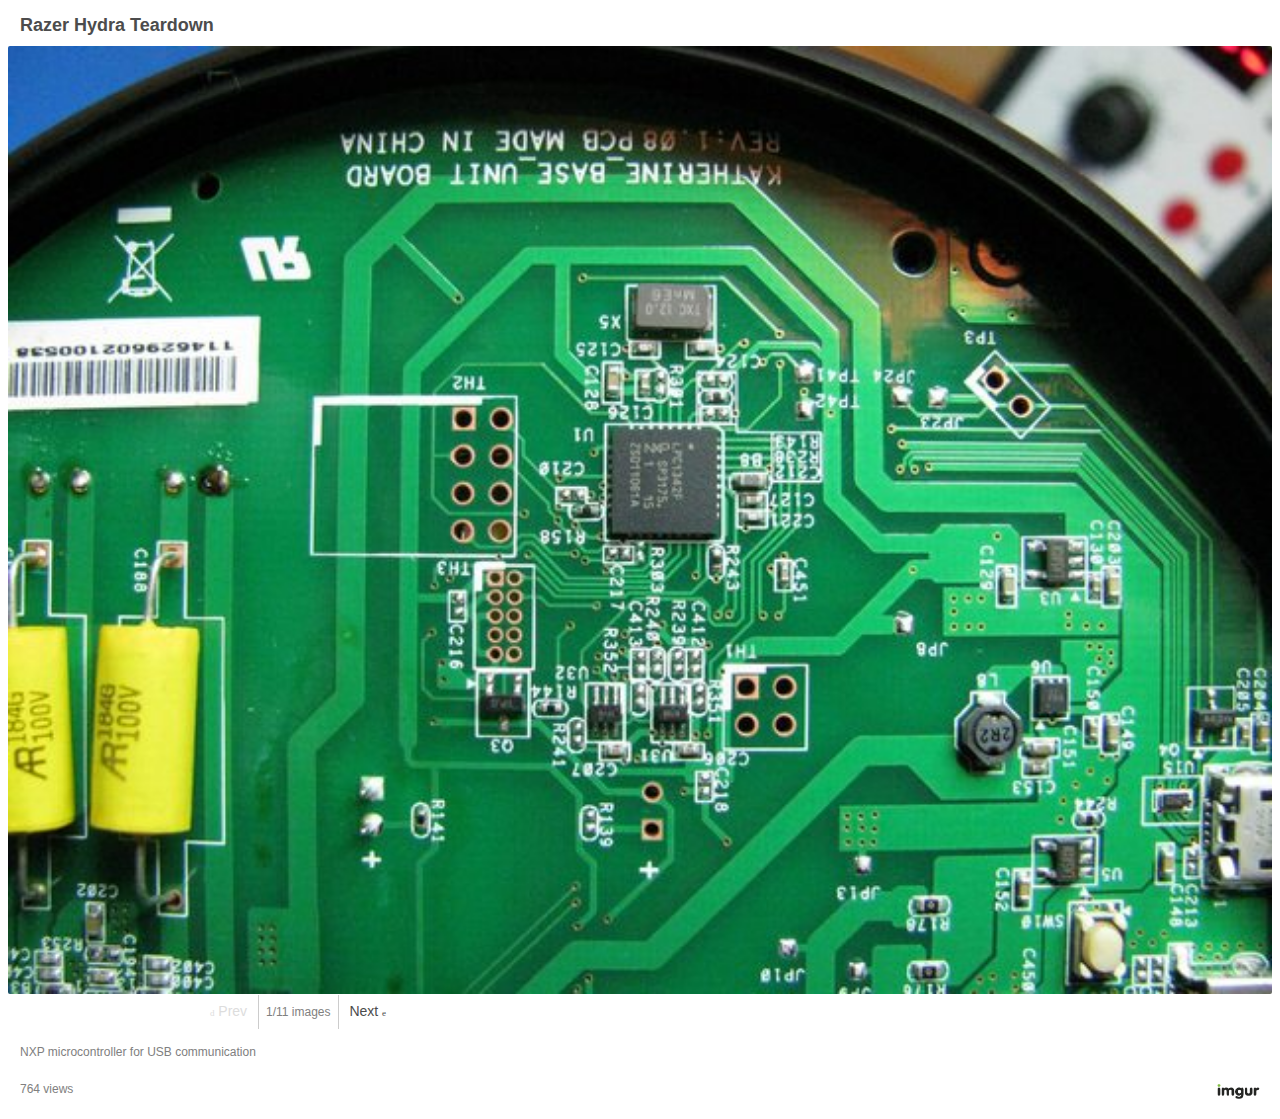
<file: test_files/embed_002.html>
<!DOCTYPE html>
<html><head>
<meta http-equiv="content-type" content="text/html; charset=UTF-8">
        <!--[if IE 8 ]>
        <script>window.is_ie_8 = true;</script>
        <![endif]-->
        <!--[if IE 9 ]>
        <script>window.is_ie_9 = true;</script>
        <![endif]-->
        <style type="text/css">
            html, body {
                height: 100%;
            }
            body {
                background: white;
                border: 1px #cccccc;
                border-radius: 2px;
                font-family: 'Open Sans', Arial, sans-serif;
                color: #808080;
                margin: 8px;
                max-width: 580px;
                -webkit-text-size-adjust: none;
            }
            a {
                font-size: 12px;
                text-decoration: none;
                color: #4E76C9;
            }
            .bold {
                font-weight: bold;
            }
            .image-link {
                color: white;
            }
            .counter {
                list-style-position: inside;
                border-left: 1px solid #cccccc;
                border-right: 1px solid #cccccc;
                font-size: 12px;
            }
            .description {
                font-size: 12px;
                margin: 0;
                line-height: 15px;
                white-space: nowrap;
                width: 74%;
                text-overflow: ellipsis;
                vertical-align: top;
                overflow: hidden;
                display: inline-block;
            }
            .description a:hover, .account:hover {
                text-decoration: underline;
            }
            .account {
                display: inline-block;
                max-width: 90px;
                text-overflow: ellipsis;
                overflow: hidden;
                vertical-align: bottom;
            }
            .read-more-wrapper {
                display: inline-block;
                vertical-align: top;
                line-height: 15px;
            }
            .logo {
                height: 15px;
                display: inline-block;
                float: right;
                position: relative;
                top: 6px;
            }
            .disabled {
                color: #ddd;
            }
            a.logo-container {
                color: #ffffff;
            }
            .meta-attr {
                font-size: 12px;
                vertical-align: bottom;
            }
            .image {
                position: relative;
                text-align: center;
                background-color: #f2f2f2;
                height: auto;
                border-radius: 2px;
                width: 100%;
                min-height: 200px;
                overflow: hidden;
            }
            .image:hover .hover {
                opacity: 0.8;
            }
            .panel {
                height: 100%;
                width: 100%;
            }
            .hide {
                display: none !important;
            }

            .hover {
                display: table;
                opacity: 0;
                position: absolute;
                height: inherit;
                top: 8px;
                width: 35px;
                background: rgba(0,0,0,0.8);
                z-index: 101;
                top: 0;
                -webkit-transition: opacity 0.2s ease-in-out; /* Safari */
                transition: opacity 0.2s ease-in-out;
                -moz-transition: opacity 0.2s ease-in-out;
            }
            .hover .icon {
                display: table-cell;
                vertical-align: middle;
            }
            .hover .icon:before {
                color: #ffffff;
                font-size: 18px;
            }
            .prev-hover {
                left: 0;
                border-radius: 2px 0 0 2px;
            }
            .next-hover {
                right: 0;
                border-radius: 0 2px 2px 0;
            }
            .image .prev-hover:hover, .image .next-hover:hover {
                opacity: 1;
            }
            .nav {
                display: block;
                list-style: none;
                text-align: center;
                padding-left: 0;
                margin: 0;
                line-height: 20px;
                font-size: 14px;
            }
            li {
                display: inline-block;
                padding: 7px;
                font-size: 14px;
            }
            li a {
                color: #4c4c4c;
                font-size: 14px;
            }
            li a span.icon {
                font-size: 9px;
            }
            .post {
                display: inline-block;
                vertical-align: middle;
                max-width: 100%;
                max-height: 100%;
                position: absolute;
                top: 0;
                right: 0;
                left: 0;
                bottom: 0;
                margin: auto;
            }
            .base-nav {
                display: inline-block;
                padding-bottom: 8px;
                width: inherit;
            }
            #title-container {
                overflow: hidden;
            }
            #app-get {
                color: #3bd142;
                width: 85px;
                float: right;
                font-size: 13px;
                                    padding: 10px 0 10px 12px;
                
            }
            #app-android, #app-apple {
                width: 12px;
                height: 14px;
                float: right;
                display: inline-block;
                padding-bottom: 10px;
                                    margin-top: 10px;
                
            }
            #app-android {
                background: url("//s.imgur.com/images/embed/android.png") no-repeat;
                margin-right: 10px;
            }
            #app-apple {
                background: url("//s.imgur.com/images/embed/apple.png") no-repeat;
            }
            @media only screen and (-webkit-min-device-pixel-ratio: 2), (min-resolution: 192dpi) {
                #app-android {
                    background: url("//s.imgur.com/images/embed/android@2x.png") no-repeat;
                    background-size: 12px 14px;
                }
                 #app-apple {
                    background: url("//s.imgur.com/images/embed/apple@2x.png") no-repeat;
                    background-size: 12px 14px;
                }
            }
            .title {
                font-size: 18px;
                font-weight: bold;
                color: #4c4c4c;
                overflow: hidden;
                padding: 7px 12px 10px 12px;
                margin: 0;
            }
            .image-title {
                padding: 0 0 10px 0;
                font-size: 14px;
                width: 100%;
                white-space: nowrap;
                overflow: hidden;
                text-overflow: ellipsis;
            }
            .title-description {
                padding-bottom: 15px;
            }
            .under-image {
                padding: 5px 12px 15px 12px;
            }
            .under-image.no-context {
                position: relative;
                display: block;
            }
            .clear-padding-bottom {
                padding-bottom: 0 !important;
            }
            .ptop-10 {
                padding-top: 10px;
            }
            .under-image.no-context .base-nav {
                position: relative;
            }
            .grey-text {
                color: #808080;
                vertical-align: bottom;
            }
            .dark-grey-text {
                color: #4c4c4c;
                margin-left: -6px;
                vertical-align: top;
            }
            .grey-text:hover, .dark-grey-text:hover {
                text-decoration: underline;
            }
            .video-container {
                display: inline;
            }
            .video-elements {
                display: none;
            }
            .scale-video-element {
                width: 100% !important;
                height: 100% !important;
            }
            .arrow a:hover {
                color: #000;
            }

            @font-face {
                font-family: "imgur";
                src:url("//s.imgur.com/include/fonts/imgur.eot?1469724469");
                src:url("//s.imgur.com/include/fonts/imgur.eot?1469724469#iefix") format("embedded-opentype"),
                url("//s.imgur.com/include/fonts/imgur.woff?1469724469") format("woff"),
                url("//s.imgur.com/include/fonts/imgur.ttf?1469724469") format("truetype"),
                url("//s.imgur.com/include/fonts/imgur.svg?1469724469#imgur") format("svg");
                font-weight: normal;
                font-style: normal;
            }

            [data-icon]:before {
                font-family: "imgur" !important;
                content: attr(data-icon);
                font-style: normal !important;
                font-weight: normal !important;
                font-variant: normal !important;
                text-transform: none !important;
                speak: none;
                line-height: 1;
                -webkit-font-smoothing: antialiased;
                -moz-osx-font-smoothing: grayscale;
            }

            [class^="icon-"]:before,
            [class*=" icon-"]:before {
                font-family: "imgur" !important;
                font-style: normal !important;
                font-weight: normal !important;
                font-variant: normal !important;
                text-transform: none !important;
                speak: none;
                line-height: 1;
                -webkit-font-smoothing: antialiased;
                -moz-osx-font-smoothing: grayscale;
            }
            .icon-arrow-left:before {
                content: "\64";
            }
            .icon-arrow-right:before {
                content: "\65";
            }
            .icon-retry:before {
              content: "\30";
            }
            .icon-arrow-left, .icon-arrow-right {
                font-size: 9px;
            }

            @media screen and (min-width: 300px) and (max-width: 350px) {
                .title {
                    font-size: 16px;
                }
            }
            @media screen and (max-width: 300px){
                .image-title {
                    padding-top: 5px;
                }
                .base-nav {
                    padding-bottom: 15px;
                }
                .title-description {
                    padding-bottom: 10px;
                }
                .description-wrapper {
                    padding-bottom: 0;
                }
                .logo-container {
                    display: block;
                    width: 100%;
                    text-align: center;
                }
                .logo {
                    float: none;
                    margin-top: 10px;
                    margin-bottom: 8px;
                }
                .arrow {
                    width: 60px;
                }
                li {
                    padding: 8px;
                }
            }
        </style>
        <script src="embed_data_002/beacon.js" async=""></script><script type="text/javascript">
            if (!String.prototype.trim) {
                (function() {
                    var rtrim = /^[\s\uFEFF\xA0]+|[\s\uFEFF\xA0]+$/g;
                    String.prototype.trim = function() {
                        return this.replace(rtrim, '');
                    };
                })();
            }

            var platform = 'web';

            if (navigator.userAgent.match(/Android/)) {
                platform = 'android';
            } else if (navigator.userAgent.match(/\biPhone\b|\biPod\b/)) {
                platform = 'apple';
            } else if (navigator.userAgent.match(/Windows Phone 10.0|Windows Phone 8.1|Windows Phone 8.0|Windows Phone OS|XBLWP7|ZuneWP7|Windows NT 6.[23]; ARM;/)) {
                platform = 'windowsphone';
            }

            window.ImgurJafo = (function() {
                var jafo    = new Object(),
                    verDate = new Date();

                window.clone = function(obj) {
                    if(obj == null || typeof(obj) != 'object') {
                        return obj;
                    }

                    var temp = new Object();

                    for(var key in obj) {
                        if(obj.hasOwnProperty(key)) {
                            temp[key] = clone(obj[key]);
                        }
                    }
                    return temp;
                };

                jafo.isObject = function(obj) {
                    return (obj !== null && typeof obj === 'object');
                };

                jafo.isString = function(str) {
                    return (typeof str == 'string' || str instanceof String);
                }

                jafo._ = {
                    attrBound: false,
                    attrRegex: /^\s*({.+\})\s*?/,
                    chrRegex: /\@\@/g,
                    cookieOpts: {
                        expires: 180
                    },
                    dataAttr: 'data-jafo',
                    imgLoc: '//i.imgur.com/lumbar.gif',
                    legacyQueue: [],
                    lsArrayName: 'jafoData',
                    lsAvail: false,
                    lsKeyName: 'jafo-data',
                    maxBatch: 2,
                    pollDelay: 800,
                    scheduled: null,
                    selfRefRgx: /^([^:]+:)\/\/([^.]+\.)*imgur(-dev)?\.com(\/.*)?$/,
                    sessionFired: false,
                    uidCookie: 'IMGURUIDJAFO',
                    userDetails: {
                        UID: null,
                        accountId: null,
                        sessionId: null,
                        platform: 'embed',
                        source: 'frontend',
                        referrer: 'http://chris.gunawardena.id.au/software-development/absolute-position-tracking-using-iphone-magnetometer/',
                        userAgent: navigator.userAgent,
                        version: verDate.getFullYear() + '.' + Math.ceil(verDate.getMonth()/3),
                        host: window.location.host
                    },
                    el: {
                        $body: document.body
                    }
                };

                jafo.batch = function() {
                    var aParm,
                        iter,
                        len = arguments.length,
                        parms = [],
                        sify;

                    for(iter = 0; iter < len; iter++) {

                        if(typeof arguments[iter] === 'object') {
                            aParm = arguments[iter];

                            if(jafo._isArr(aParm)) {
                                aParm = aParm.pop();
                            }
                            sify = JSON.stringify(aParm);
                            parms.push(jafo._parmLabel(iter)+'='+encodeURIComponent(sify));

                        } else if(typeof arguments[iter] === 'string') {
                            parms.push(jafo._parmLabel(iter)+'='+encodeURIComponent(arguments[iter]));
                        }

                    }

                    return parms.join('&');
                };

                jafo._canUseLs = function() {
                    try {
                        localStorage.setItem('testitem', 0);
                        localStorage.removeItem('testitem');
                        return true;
                    } catch(e) {
                    }
                    return false;
                };

                jafo._fire = function(url) {
                    // no pixel setup? Forget it.
                    if(!jafo._.imgLoc) {
                        return;
                    }
                    var img = document.createElement('img');
                    img.src = url;
                };

                jafo._fp = function() {
                    var pFp = jafo.cookie(''),
                        nav = navigator,
                        srn = window.screen,
                        np,
                        ret = '';

                    for(var i in nav) {
                        if (typeof nav[i] === 'string' || !isNaN(nav[i])) {
                            // we only care about the strings and numbers
                            ret += ''+nav[i];
                        }
                    }

                    np = nav.plugins;

                    for(var iter = 0; iter < np.length; iter++) {
                        ret += jafo._nav2str(np[i]);
                    }

                    if (typeof srn === 'object') {
                        ret += jafo._nav2str(srn);
                    }

                    if (!Date.prototype.toISOString) {
                        (function() {
                            var pad = function (number) {
                                var r = String(number);
                                if ( r.length === 1 ) {
                                    r = '0' + r;
                                }
                                return r;
                            };
                            Date.prototype.toISOString = function() {
                                return this.getUTCFullYear()
                                    + '-' + pad( this.getUTCMonth() + 1 )
                                    + '-' + pad( this.getUTCDate() )
                                    + 'T' + pad( this.getUTCHours() )
                                    + ':' + pad( this.getUTCMinutes() )
                                    + ':' + pad( this.getUTCSeconds() )
                                    + '.' + String( (this.getUTCMilliseconds()/1000).toFixed(3) ).slice( 2, 5 )
                                    + 'Z';
                            };
                        }() );
                    }

                    return jafo._sha256(ret + (new Date().toISOString()));
                };

                jafo._fromLegacy = function() {
                    return jafo._.legacyQueue;
                };

                jafo._fromLs = function(kill) {
                    var localString,
                        tempData,
                        localData = [];

                    try{
                        localString = localStorage.getItem(jafo._.lsKeyName);

                        if(localString) {
                            tempData = JSON.parse(localString);

                            if(typeof tempData === 'object' && tempData[jafo._.lsArrayName]) {
                                localData = tempData[jafo._.lsArrayName];
                            }

                            if(kill) {
                                localStorage.removeItem(jafo._.lsKeyName);
                            }
                        }

                    } catch(e) {
                    }

                    return jafo._isArr(localData)? localData: [];
                };

                jafo._getQueue = function() {
                    if(jafo._.lsAvail) {
                        return jafo._fromLs();
                    }

                    return jafo._fromLegacy();
                };

                jafo._handleAttrClick = function(ev) {
                    var attrData,
                        strJson,
                        strValue,
                        $targ = $(ev.currentTarget);

                    if(ev.type === 'click' || (ev.type === 'mouseup' && ev.which === 2)) {

                        if($targ.length) {
                            strValue = ($targ.attr(jafo._.dataAttr)+'').match(jafo._.attrRegex);

                            if(strValue && strValue.length > 1) {
                                try {
                                    strJson = (''+strValue[1]).replace(jafo._.chrRegex, '"');
                                    attrData = JSON.parse(strJson);
                                } catch(err) {
                                    return false;
                                }
                            }

                            if(attrData) {
                                jafo.logAction(attrData);
                            }
                        }

                    }
                };

                jafo._isArr = function(arr) {
                    return Object.prototype.toString.call(arr) === '[object Array]';
                };

                jafo._mergeData = function(action) {
                    var preJson, tD;

                    if(typeof action === 'object' && typeof action.action === 'undefined' && typeof action.event === 'string') {
                        tD = new Date();

                        preJson = jafo._.userDetails;

                        preJson.action    = clone(action);
                        preJson.timestamp = tD.getTime();
                        preJson.location  = document.location.toString();

                        return preJson;
                    }

                    return;
                };

                jafo._nav2str = function(obj) {
                    var out = [];

                    if (typeof obj !== 'object') {
                        return ''+obj;
                    }

                    for (var memb in obj) {

                        if (obj.hasOwnProperty(memb)) {
                            if (jafo._isArr(obj[memb])) {

                                out.push.apply(out, obj[memb].map(function(part) {
                                    return memb+'[]='+part;
                                }));

                            } else if (typeof obj[memb] === 'object' && obj[memb] !== obj) {

                                out.push(memb+'='+jafo._nav2str(obj[memb]));

                            } else if (typeof obj[memb] != 'function') {

                                out.push(memb+'='+obj[memb]);

                            }
                        }

                    }

                    return out.length > 0? out.join('&'): false;
                };

                jafo._parmLabel = function(num) {
                    var mod = num % 26,
                        pow = num / 26 | 0,
                        out = String.fromCharCode(97 + mod);

                    return pow > 0? jafo._parmLabel(pow - 1) + out: out;
                };

                jafo._pollQueue = function() {
                    var smoulder = jafo._sliceQueue(jafo._.maxBatch),
                        url;

                    if(jafo._.scheduled !== null) {
                        clearTimeout(jafo._.scheduled);
                    }

                    if(jafo._isArr(smoulder) && smoulder.length) {
                        url = jafo._.imgLoc+'?'+jafo.batch.apply(jafo, smoulder);

                        jafo._fire(url);
                    }

                    jafo._.scheduled = null;
                    jafo._schedPoll();

                    return url;
                };

                jafo._queue = function(data) {
                    if(jafo._.lsAvail) {
                        jafo._queueLs(data);
                    }

                    jafo._queueLegacy(data);

                    return jafo._pollQueue();
                };

                jafo._queueLs = function(data) {
                    var extant  = jafo._fromLs(),
                        argData = clone(data);

                    extant.push(argData);
                    jafo._saveQueueLs(extant)

                    return argData;
                };

                jafo._queueLegacy = function(data) {
                    var argData = clone(data);

                    jafo._.legacyQueue.push(argData);

                    return argData;
                };

                jafo._sessionStart = function() {
                    if(jafo._.sessionFired) {
                        return;
                    }
                    jafo._.sessionFired = true;
                                            if(!jafo._.selfRefRgx.test(jafo._.userDetails.referrer)) {
                            jafo.logAction({
                                event: 'sessionStart',
                                meta: {
                                    language: navigator.language,
                                    screenResolution: window.screen.width+'x'+window.screen.height,
                                    timezone: (new Date().getTimezoneOffset()) * 60,
                                    secure: document.location.proto === 'https',
                                    platform: platform
                                }
                            });
                        }
                    
                };

                jafo._sha256 = function(s) {
                    var chrsz   = 8
                        , hexcase = 0;
                    function safe_add (x, y) {
                        var lsw = (x & 0xFFFF) + (y & 0xFFFF)
                            , msw = (x >> 16) + (y >> 16) + (lsw >> 16);
                        return (msw << 16) | (lsw & 0xFFFF);
                    }
                    function S (X, n) { return ( X >>> n ) | (X << (32 - n)); }
                    function R (X, n) { return ( X >>> n ); }
                    function Ch(x, y, z) { return ((x & y) ^ ((~x) & z)); }
                    function Maj(x, y, z) { return ((x & y) ^ (x & z) ^ (y & z)); }
                    function Sigma0256(x) { return (S(x, 2) ^ S(x, 13) ^ S(x, 22)); }
                    function Sigma1256(x) { return (S(x, 6) ^ S(x, 11) ^ S(x, 25)); }
                    function Gamma0256(x) { return (S(x, 7) ^ S(x, 18) ^ R(x, 3)); }
                    function Gamma1256(x) { return (S(x, 17) ^ S(x, 19) ^ R(x, 10)); }
                    function core_sha256 (m, l) {
                        var K = new Array(0x428A2F98, 0x71374491, 0xB5C0FBCF, 0xE9B5DBA5, 0x3956C25B, 0x59F111F1, 0x923F82A4, 0xAB1C5ED5, 0xD807AA98, 0x12835B01, 0x243185BE, 0x550C7DC3, 0x72BE5D74, 0x80DEB1FE, 0x9BDC06A7, 0xC19BF174, 0xE49B69C1, 0xEFBE4786, 0xFC19DC6, 0x240CA1CC, 0x2DE92C6F, 0x4A7484AA, 0x5CB0A9DC, 0x76F988DA, 0x983E5152, 0xA831C66D, 0xB00327C8, 0xBF597FC7, 0xC6E00BF3, 0xD5A79147, 0x6CA6351, 0x14292967, 0x27B70A85, 0x2E1B2138, 0x4D2C6DFC, 0x53380D13, 0x650A7354, 0x766A0ABB, 0x81C2C92E, 0x92722C85, 0xA2BFE8A1, 0xA81A664B, 0xC24B8B70, 0xC76C51A3, 0xD192E819, 0xD6990624, 0xF40E3585, 0x106AA070, 0x19A4C116, 0x1E376C08, 0x2748774C, 0x34B0BCB5, 0x391C0CB3, 0x4ED8AA4A, 0x5B9CCA4F, 0x682E6FF3, 0x748F82EE, 0x78A5636F, 0x84C87814, 0x8CC70208, 0x90BEFFFA, 0xA4506CEB, 0xBEF9A3F7, 0xC67178F2)
                            , HASH = new Array(0x6A09E667, 0xBB67AE85, 0x3C6EF372, 0xA54FF53A, 0x510E527F, 0x9B05688C, 0x1F83D9AB, 0x5BE0CD19)
                            , W = new Array(64)
                            , a, b, c, d, e, f, g, h, i, j
                            , T1, T2;
                        m[l >> 5] |= 0x80 << (24 - l % 32);
                        m[((l + 64 >> 9) << 4) + 15] = l;
                        for ( var i = 0; i<m.length; i+=16 ) {
                            a = HASH[0];
                            b = HASH[1];
                            c = HASH[2];
                            d = HASH[3];
                            e = HASH[4];
                            f = HASH[5];
                            g = HASH[6];
                            h = HASH[7];
                            for ( var j = 0; j<64; j++) {
                                if (j < 16) W[j] = m[j + i];
                                else W[j] = safe_add(safe_add(safe_add(Gamma1256(W[j - 2]), W[j - 7]), Gamma0256(W[j - 15])), W[j - 16]);
                                T1 = safe_add(safe_add(safe_add(safe_add(h, Sigma1256(e)), Ch(e, f, g)), K[j]), W[j]);
                                T2 = safe_add(Sigma0256(a), Maj(a, b, c));
                                h = g;
                                g = f;
                                f = e;
                                e = safe_add(d, T1);
                                d = c;
                                c = b;
                                b = a;
                                a = safe_add(T1, T2);
                            }
                            HASH[0] = safe_add(a, HASH[0]);
                            HASH[1] = safe_add(b, HASH[1]);
                            HASH[2] = safe_add(c, HASH[2]);
                            HASH[3] = safe_add(d, HASH[3]);
                            HASH[4] = safe_add(e, HASH[4]);
                            HASH[5] = safe_add(f, HASH[5]);
                            HASH[6] = safe_add(g, HASH[6]);
                            HASH[7] = safe_add(h, HASH[7]);
                        }
                        return HASH;
                    }
                    function str2binb (str) {
                        var bin = Array()
                            , mask = (1 << chrsz) - 1;
                        for(var i = 0; i < str.length * chrsz; i += chrsz) {
                            bin[i>>5] |= (str.charCodeAt(i / chrsz) & mask) << (24 - i%32);
                        }
                        return bin;
                    }
                    function Utf8Encode(string) {
                        string = string.replace(/\r\n/g,"\n");
                        var utftext = "";
                        for (var n = 0; n < string.length; n++) {
                            var c = string.charCodeAt(n);
                            if (c < 128) {
                                utftext += String.fromCharCode(c);
                            }
                            else if((c > 127) && (c < 2048)) {
                                utftext += String.fromCharCode((c >> 6) | 192);
                                utftext += String.fromCharCode((c & 63) | 128);
                            }
                            else {
                                utftext += String.fromCharCode((c >> 12) | 224);
                                utftext += String.fromCharCode(((c >> 6) & 63) | 128);
                                utftext += String.fromCharCode((c & 63) | 128);
                            }
                        }
                        return utftext;
                    }
                    function binb2hex (binarray) {
                        var hex_tab = hexcase ? "0123456789ABCDEF" : "0123456789abcdef"
                            , str = "";
                        for(var i = 0; i < binarray.length * 4; i++) {
                            str += hex_tab.charAt((binarray[i>>2] >> ((3 - i%4)*8+4)) & 0xF) +
                            hex_tab.charAt((binarray[i>>2] >> ((3 - i%4)*8  )) & 0xF);
                        }
                        return str;
                    }
                    s = Utf8Encode(s);
                    return binb2hex(core_sha256(str2binb(s), s.length * chrsz));
                };

                jafo._saveQueueLs = function(qData) {
                    var argData = qData.slice(),
                        tempObj = new Object();

                    if(jafo._isArr(argData)) {
                        tempObj[jafo._.lsArrayName] = argData;

                        try {
                            localStorage.setItem(jafo._.lsKeyName, JSON.stringify(tempObj));
                        } catch(err) {
                            return false;
                        }

                        return argData;
                    }
                };

                jafo._schedPoll = function() {
                    var remnant = jafo._getQueue();

                    if(jafo._.scheduled !== null && remnant.length) {
                        jafo._.scheduled = setTimeout(jafo._pollQueue, jafo._.pollDelay);
                    }

                    return jafo._.scheduled;
                };

                jafo._sliceQueue = function(length) {
                    if(jafo._.lsAvail) {
                        return jafo._sliceQueueLs(length);
                    }

                    return jafo._sliceQueueLegacy(length);
                };

                jafo._sliceQueueLegacy = function(len) {
                    var q = jafo._.legacyQueue,
                        pxs = [],
                        iter;

                    if(!isNaN(len) && jafo._isArr(q)) {
                        for(iter = 0; iter < len; iter++) {
                            if(q.length) {
                                pxs.push(q.shift());
                            }
                        }
                    }

                    return pxs;
                };

                jafo.cookie = function(cookieName, cookieValue, expires ) {
                    var cookArr    = new String(document.cookie).split( /; ?/ ),
                        cookObj    = new Object(),
                        newStr     = null,
                        cookieName = cookieName.trim();
                    if ( this.isString(cookieName) && ( typeof(cookieValue) != 'undefined' ) ) {
                        if ( !this.isString(expires) ) {
                            expires = new Date( new Date().getTime() + parseInt( 1000*60*60*24*365 ) ).toGMTString();
                        }
                        newStr = cookieName + '=' + escape(cookieValue) + ';expires=' + expires +
                            ';domain=.' + window.location.host + ';path=/';
                        if ( document.cookie = newStr ) {
                            return jafo.cookie( cookieName );
                        };
                    } else {
                        for ( var cookie in cookArr ) {
                            if ( typeof(cookArr[cookie].match) == 'function' ) {
                                var kN = cookArr[cookie].match( /[^=]+/ )+'';
                                var kV;
                                if ( kN !== '' ) {
                                    var reRex = new RegExp( '^'+kN+'=' );
                                    kV = unescape( cookArr[cookie].replace( reRex, '' ) );
                                }
                                cookObj[kN] = kV;
                            }
                        }
                        if ( cookieName === undefined ) {
                            return cookObj;
                        } else if ( this.isObject(cookObj) && this.isString(cookObj[cookieName]) ) {
                            return cookObj[cookieName];
                        }
                    }
                    return;
                };

                jafo._sliceQueueLs = function(len) {
                    var q = jafo._getQueue(),
                        pxs = [],
                        iter;

                    if(!isNaN(len) && jafo._isArr(q)) {
                        for(iter = 0; iter < len; iter++) {
                            if(q.length) {
                                pxs.push(q.shift());
                            }
                        }

                        jafo._saveQueueLs(q);
                    }

                    return pxs;
                };

                jafo.logAction = function(action) {
                    var data = jafo._mergeData(action);

                    if(typeof data === 'object') {
                        return jafo._queue(data);
                    }

                    return false;
                };

                jafo._.userDetails.UID = jafo.cookie(jafo._.uidCookie) || jafo._fp();
                jafo.cookie(jafo._.uidCookie, jafo._.userDetails.UID, jafo._.cookieOpts.expires);

                jafo._.lsAvail = jafo._canUseLs();

                return jafo;
            })();
        </script>
        <script type="text/javascript">
            (function() {
                var images            = {"count":11,"images":[{"hash":"63MvLlU","title":"","description":"NXP microcontroller for USB communication","width":2592,"height":1944,"size":742176,"ext":".jpg","animated":false,"prefer_video":false,"looping":false,"datetime":"2013-09-09 03:15:45"},{"hash":"pjvVbG0","title":"","description":"Cable connectors for USB (top) and joysticks (bottom)","width":2592,"height":1944,"size":751620,"ext":".jpg","animated":false,"prefer_video":false,"looping":false,"datetime":"2013-09-09 03:15:52"},{"hash":"bkV5gQn","title":"","description":"Second stage amplifiers (right) and analog to digital convertor (left)","width":2125,"height":1594,"size":609974,"ext":".jpg","animated":false,"prefer_video":false,"looping":false,"datetime":"2013-09-09 03:16:00"},{"hash":"Owy90Y7","title":"","description":"Digital Signal Processor for position and rotation calculations","width":2074,"height":1555,"size":646303,"ext":".jpg","animated":false,"prefer_video":false,"looping":false,"datetime":"2013-09-09 03:16:08"},{"hash":"rivWmt6","title":"","description":"High voltage regulators and capacitors to drive magnetic coils","width":2592,"height":1944,"size":716209,"ext":".jpg","animated":false,"prefer_video":false,"looping":false,"datetime":"2013-09-09 03:16:15"},{"hash":"tdLheST","title":"","description":"Coiled magnet wire that generates magnetic signal","width":2592,"height":1944,"size":630024,"ext":".jpg","animated":false,"prefer_video":false,"looping":false,"datetime":"2013-09-09 03:16:22"},{"hash":"FztIsaC","title":"","description":"Back side","width":2592,"height":1944,"size":720456,"ext":".jpg","animated":false,"prefer_video":false,"looping":false,"datetime":"2013-09-09 03:16:31"},{"hash":"ZTpU3fI","title":"","description":"Joystick first stage amplifiers and multiplexer","width":1944,"height":2592,"size":575153,"ext":".jpg","animated":false,"prefer_video":false,"looping":false,"datetime":"2013-09-09 03:16:39"},{"hash":"vowSSry","title":"","description":"Thumbstick and buttons connection","width":2592,"height":1944,"size":590857,"ext":".jpg","animated":false,"prefer_video":false,"looping":false,"datetime":"2013-09-09 03:16:46"},{"hash":"mNlkzoW","title":"","description":"Receiver inductor coils","width":2592,"height":1944,"size":402330,"ext":".jpg","animated":false,"prefer_video":false,"looping":false,"datetime":"2013-09-09 03:16:52"},{"hash":"saDpapA","title":"","description":"Back illuminated to show trace connections","width":1944,"height":2592,"size":395374,"ext":".jpg","animated":false,"prefer_video":false,"looping":false,"datetime":"2013-09-09 03:17:02"}]},
                    albumHash         = 'U8LJy',
                    currentIndex      = 0,
                    cdnUrl            = '//i.imgur.com',
                    host              = 'imgur.com',
                    albumUrl          = '//imgur.com/' + 'a' + '/U8LJy',
                    d                 = document,
                    bodyPadding       = 16,
                    parent            = window.parent === window.top ? window.top : window.parent,
                    minHeight         = 200,
                    underImagePadding = 24,
                    androidLink      = 'https://play.google.com/store/apps/details?id=com.imgur.mobile',
                    appleLink        = 'https://imgur.com/apps',
                    maxWidth, maxImageWidth, message, $prev, $next, $currentImage, $imageElement, $videoContainer, $titleContainer,
                    $videoElement, $imageTitle, $imageDesc, $nav, $imageLink, $nextHover, $prevHover, $readMore, $readMoreWrapper;

                window.gifvViewer = function(videoItem) {
                    var removeLoader, onVideoErrorError, hideControls, hideLoader, onVideoError, setDimensions;
                    var me = d.getElementById('video-elements');
                    setDimensions = function(el, video) {
                        var containerWidth = $image.offsetWidth;

                        if(videoItem.width >= containerWidth) {
                            var ratio = containerWidth/videoItem.width;

                            el.style.width  = containerWidth+'px';
                            el.style.height = videoItem.height*ratio+'px';
                        }
                    };

                    onVideoError = function(video, object) {
                        if(videoItem.size < 1024*1024*20) {
                            var img = new Image();
                            img.src = videoItem.gifUrl;

                            setDimensions(img, video);
                            video.parentNode.insertBefore(img, video);

                        } else if(object && video.parentNode) {
                            video.parentNode.insertBefore(object, video);
                        }

                        video.setAttribute('style', 'display: none');
                    };

                    if(me && me.previousElementSibling) {
                        var cur           = me,
                            object        = null,
                            video         = null,
                            progress      = null,
                            videoElements = null;

                        do {
                            var tagName = cur.tagName && cur.tagName.toLowerCase();

                            if(tagName === 'video') {
                                video = cur;
                                break;
                            } else if(cur.getAttribute('class') == 'video-elements') {
                                videoElements = cur;
                            } else if(tagName === 'progress') {
                                progress = cur;
                            }
                        } while ((cur = cur.previousElementSibling) != null);

                        if(!video || !videoElements) { return; }

                        for(var i = 0; i < videoElements.childNodes.length; i++) {
                            if(videoElements.childNodes[i].tagName && videoElements.childNodes[i].tagName.toLowerCase() === 'object') {
                                object = videoElements.childNodes[i];
                                break;
                            }
                        }
                        setDimensions(video);
                        video.controls = true;

                        if(videoItem.looping || typeof videoItem.looping == 'undefined') {
                            video.loop = false;

                            video.addEventListener('ended', function() {
                                video.currentTime = 0;
                                video.play();
                            }, false);
                        }

                        hideLoader = function() {
                            video.controls = false;
                        };

                        hideControls = function() {
                            if(video.controls) { video.controls = false; }
                        };

                        video.addEventListener('loadedmetadata', hideLoader);
                        video.addEventListener('play', hideLoader);
                        video.addEventListener('playing', hideLoader);
                        video.addEventListener('playing', hideControls);


                        removeLoader = function() {
                            video.removeEventListener('loadedmetadata', hideLoader);
                            video.removeEventListener('play', hideLoader);
                            video.removeEventListener('playing', hideLoader);
                            video.removeEventListener('canplaythrough', removeLoader);
                            video.removeEventListener('error', onVideoErrorError);
                        };


                        video.addEventListener('canplaythrough', removeLoader);

                        onVideoErrorError = function() {
                           onVideoError(video, object);
                        };

                        //IE doesn't listen for errors on sources
                        video.addEventListener('error', onVideoErrorError);

                        if(progress) {
                            video.addEventListener('progress', function(e) {
                                try {
                                    if(e.target.buffered.length > 0) {
                                        var percent = Math.round((e.target.buffered.end(0) / e.target.duration) * 100);
                                        progress.setAttribute('value', percent);

                                        if(percent >= 100) {
                                            progress.remove();
                                            progress = null;
                                        }
                                    }
                                } catch(e) {
                                }
                            });
                        }


                        video.innerHTML = videoElements.innerHTML;
                        video.play();

                        var sources = video.querySelectorAll('source');

                        //IE9 doesn't work with dynamic source elements, must set video
                        if(sources.length) {
                            sources[sources.length-1].addEventListener('error', function() {
                               onVideoError(video, object);
                            });
                        } else {
                            video.src = videoItem.gifUrl.replace('.gif', '.mp4');
                        }
                        if(videoItem.width > maxImageWidth || videoItem.height > $image.offsetHeight) {
                            $videoElement.className += ' scale-video-element';
                        }

                        $image.className = 'image';
                        me.parentNode.removeChild(videoElements);

                    }
                };

                var createVideo = function(image) {
                    var newVideoElement = d.createElement('video'),
                        newVideoMeta    = d.createElement('div'),
                        sourceMP4       = d.createElement('source');

                    while ($videoContainer.hasChildNodes()) {
                        $videoContainer.removeChild($videoContainer.firstChild);
                    }

                    newVideoMeta.className = 'video-elements';
                    newVideoMeta.id = 'video-elements';
                    newVideoElement.className = 'post video-post';
                    newVideoElement.id = 'video-element';
                    newVideoElement.poster = cdnUrl + '/' + image.hash + 'h.jpg';
                    newVideoElement.preload = 'auto';
                    newVideoElement.setAttribute('muted', 'muted');
                    newVideoElement.setAttribute('loop', 'loop');
                    newVideoElement.setAttribute('webkit-playsinline', '');
                    sourceMP4.type = 'video/mp4';
                    sourceMP4.src = cdnUrl + '/' + image.hash + '.mp4';

                    newVideoMeta.appendChild(sourceMP4);
                    $videoContainer.innerHTML = $videoContainer.innerHTML + newVideoElement.outerHTML + newVideoMeta.outerHTML;

                    var videoItem = {
                        looping:  image.looping ? true: false,
                        width:    image.width,
                        height:   image.height,
                        size:     image.size,
                        gifUrl:   cdnUrl + '/' + image.hash + '.gif',
                        hash:     image.hash
                    };

                    $imageElement.className += ' hide';
                    $videoContainer.className = 'video-container';
                    $videoElement = newVideoElement;

                    window.gifvViewer(videoItem);

                };

                var addReadMore = function(description) {
                    var maxWidth = (parseInt($image.style.width, 10) - 23) * 0.74;
                    $imageDesc.innerHTML = description || '&nbsp;';
                    if($imageDesc.scrollWidth > maxWidth) {
                        $readMoreWrapper.className = 'read-more-wrapper';
                        $readMore.href = albumUrl + '#' + images.images[currentIndex].hash;
                    } else {
                        $readMoreWrapper.className = 'read-more-wrapper hide';
                    }
                };

                var isGifv = function(image) {
                    return image.ext == '.gif' && image.animated && image.size > 2097152;
                };

                var swapImage = function(nextImage, direction, location) {
                    var $newImage, imgSrc;
                    if($videoElement && $videoElement.pause) {
                        $videoElement.pause();
                        $videoElement.src = '';
                    }
                    if($imageDesc) {
                        addReadMore(nextImage.description);
                        $readMore.onclick = readMoreClickHandler;
                    }
                    if($imageTitle) {
                        $imageTitle.innerHTML = nextImage.title || '&nbsp;';
                    }
                    $imageLink.href = albumUrl + '#' + nextImage.hash;
                    if(isGifv(nextImage)) {
                        createVideo(nextImage);
                    } else {
                        //remove video
                        while ($videoContainer.hasChildNodes()) {
                            $videoContainer.removeChild($videoContainer.firstChild);
                        }
                        $videoContainer.className = 'video-container hide';

                        imgSrc = cdnUrl + '/' + nextImage.hash + (nextImage.ext !== '.gif' && (nextImage.width/nextImage.height > 0.33) ? 'l' : '') + nextImage.ext;
                        if($imageElement.src.indexOf(imgSrc) === -1) {
                            $newImage = d.createElement('img');
                            $newImage.src = imgSrc;
                            $newImage.style.width = 'auto';
                            $newImage.style.height = 'auto';
                            if(nextImage.width > parseInt($image.style.width)) {
                                $newImage.style['max-width'] = $image.style.width;
                            }
                            if(nextImage.height > parseInt($image.style.height)) {
                                $newImage.style['max-height'] = $image.style.height;
                            }


                            $imageElement.parentNode.replaceChild($newImage, $imageElement);
                            $imageElement = $newImage;
                        }

                        $image.className = 'image';

                        $imageElement.className = 'post';
                    }

                                            window.ImgurJafo.logAction({
                            event: 'embedNav',
                            meta: {
                                hash       : 'U8LJy',
                                buttonType : location,
                                direction  : direction
                            }
                        });
                    
                };

                var nextClickHandler = function(location) {
                    var nextImage;
                    if(currentIndex < images.count - 1) {
                        $prev.className = '';
                        $prevHover.className = 'prev-hover hover';
                        nextImage = images.images[++currentIndex];
                        swapImage(nextImage, 'next', location);
                        if($currentImage.innerText) {
                            $currentImage.innerText = currentIndex + 1;
                        } else {
                            $currentImage.textContent = currentIndex + 1;
                        }
                        if(currentIndex === images.count - 1) {
                            $next.innerHTML = 'Restart&nbsp;<span class="icon icon-retry"></span>';
                        }
                    } else if(currentIndex === images.count - 1) {
                        //return to first image
                        currentIndex = 0;
                        nextImage = images.images[currentIndex];
                        swapImage(nextImage, 'restart', location);
                        if($currentImage.innerText) {
                            $currentImage.innerText = 1;
                        } else {
                            $currentImage.textContent = 1;
                        }
                        $next.innerHTML = 'Next&nbsp;<span class="icon icon-arrow-right"></span>';
                        $prev.className += ' disabled';
                        $prevHover.className += ' hide';

                    }
                };

                var prevClickHandler = function(location) {
                    var prevImage;
                    if(currentIndex > 0 && $prev.className === '') {
                        $next.className = '';
                        $next.innerHTML = 'Next&nbsp;<span class="icon icon-arrow-right"></span>';
                        prevImage = images.images[--currentIndex];
                        swapImage(prevImage, 'prev', location);
                        if($currentImage.innerText) {
                            $currentImage.innerText = currentIndex + 1;
                        } else {
                            $currentImage.textContent = currentIndex + 1;
                        }
                        if(currentIndex === 0) {
                            $prev.className += ' disabled';
                            $prevHover.className += ' hide';
                        }
                    }
                };
                var clickHandler = function(eventName, meta) {
                                            if (!meta) {
                            meta = { };
                        }

                        meta.hash     = 'U8LJy';
                        meta.platform = platform;

                        window.ImgurJafo.logAction({
                            event: eventName,
                            meta: meta
                        });
                    
                };

                var logoClickHandler = function() {
                    clickHandler('embedClickLogo');
                };

                var usernameClickHandler = function() {
                    clickHandler('embedClickUsername');
                };

                var readMoreClickHandler = function() {
                    clickHandler('embedClickReadMore');
                };

                var commentsClickHandler = function() {
                    clickHandler('embedClickComments');
                };

                var getAppMobileClickHandler = function() {
                    clickHandler('appDownloadLink', {
                        embedPlatform: 'mobileweb'
                    });
                };

                var getAppWebClickHandler = function() {
                    clickHandler('appDownloadLink', {
                        embedPlatform: 'web'
                    });
                };

                var stopEvent = function(e) {
                    if(e && e.preventDefault) {
                        e.preventDefault();
                    } else {
                        window.event.returnValue = false;
                    }
                }

                var nextHoverClickHandler = function(e) {
                    stopEvent(e);
                    nextClickHandler('hover');
                };

                var prevHoverClickHandler = function(e) {
                    stopEvent(e);
                    prevClickHandler('hover');
                };
                var nextUnderImageClickHandler = function(e) {
                    stopEvent(e);
                    nextClickHandler('underImage');
                };

                var prevUnderImageClickHandler = function(e) {
                    stopEvent(e);
                    prevClickHandler('underImage');
                };

                var imageClickHandler = function(e) {
                                            var target = e ? e.target : window.event.srcElement;
                        if(e &&
                            target &&
                            target.className !== 'icon hover-icon icon-arrow-right' &&
                            target.className !== 'icon hover-icon icon-arrow-left') {
                            window.ImgurJafo.logAction({
                                event: 'embedClickImage',
                                meta: {
                                    hash: 'U8LJy',
                                    currentIndex: currentIndex,
                                    imageHash: images.images[currentIndex].hash
                                }
                            });
                        }
                    
                };

                var scaleHeight = function(height1, width1, width2) {
                    return ((height1 / width1) * width2);
                };

                window.onload = function() {
                    $titleContainer  = d.getElementById('title-container');
                    $nav             = d.getElementById('nav');
                    $image           = d.getElementById('image');
                    $prev            = d.getElementById('prev');
                    $next            = d.getElementById('next');
                    $nextHover       = d.getElementById('next-hover');
                    $prevHover       = d.getElementById('prev-hover');
                    $currentImage    = d.getElementById('current-image');
                    $imageElement    = d.getElementById('image-element');
                    $videoContainer  = d.getElementById('video-container');
                    $imageDesc       = d.getElementById('image-description');
                    $imageTitle      = d.getElementById('image-title');
                    $imageLink       = d.getElementById('image-link');
                    $underImage      = d.getElementById('under-image');
                    $logo            = d.getElementById('logo-container');
                    $username        = d.getElementById('username');
                    $comments        = d.getElementById('comments');
                    $readMore        = d.getElementById('read-more');
                    $readMoreWrapper = d.getElementById('read-more-wrapper');

                    function createLink(href, innerHTML, onclick, id) {
                        var a = d.createElement('a');
                        a.href = href;
                        a.innerHTML = innerHTML;
                        a.onclick = onclick;
                        a.setAttribute('id', id);
                        a.setAttribute('target', '_blank');
                        return a;
                    }

                    if (platform == 'android') {
                        $titleContainer.insertBefore(createLink(androidLink, 'Get the app <b>&gt;</b>', getAppMobileClickHandler, 'app-get'), $titleContainer.firstChild);
                    } else if (platform == 'apple') {
                        $titleContainer.insertBefore(createLink(appleLink, 'Get the app <b>&gt;</b>', getAppMobileClickHandler, 'app-get'), $titleContainer.firstChild);
                    } else if (platform == 'windowsphone') {
                    } else {
                        $titleContainer.insertBefore(createLink(androidLink, '', getAppWebClickHandler, 'app-android'), $titleContainer.firstChild);
                        $titleContainer.insertBefore(createLink(appleLink, '', getAppWebClickHandler, 'app-apple'), $titleContainer.firstChild);
                    }

                    $next.onclick      = nextUnderImageClickHandler;
                    $prev.onclick      = prevUnderImageClickHandler;

                    $nextHover.onclick = nextHoverClickHandler;
                    $prevHover.onclick = prevHoverClickHandler;

                    $imageLink.onclick = imageClickHandler;
                    $logo.onclick      = logoClickHandler;

                    if($username) {
                        $username.onclick = usernameClickHandler;
                    }
                    if($comments) {
                        $comments.onclick = commentsClickHandler;
                    }
                    maxWidth        = d.body.parentElement.offsetWidth;
                    maxImageWidth   = maxWidth - 16;

                    var parent            = window.parent === window.top ? window.top : window.parent,
                        message, bodyHeight, underImageHeight;

                    if(images.images[0].width > maxImageWidth ) {
                        $imageElement.style.width = $image.style.width = maxImageWidth + 'px';
                        $imageElement.style.height = $image.style.height = scaleHeight(images.images[0].height, images.images[0].width, maxImageWidth) + 'px';
                    } else {
                        $imageElement.style.width = $image.style.width = images.images[0].width + 'px';
                        $imageElement.style.height = $image.style.height = images.images[0].height + 'px';
                    }
                    //load video if neeeded
                    if(isGifv(images.images[0])) {
                        createVideo(images.images[0]);
                    }

                    underImageHeight = $underImage.offsetHeight;

                    if($imageDesc === null && $imageTitle === null) {
                        bodyPadding += 6;
                    }

                    bodyHeight = Math.max(d.getElementById('content').offsetHeight, minHeight);

                    $underImage.style.width = (maxWidth - 40) + 'px';

                    $image.style.height = $image.offsetHeight + 'px';
                    $image.style.width = maxImageWidth + 'px';

                    if($imageDesc) {
                        $readMore.onclick  = readMoreClickHandler;
                        addReadMore(images.images[0].description);
                    }

                    if($imageTitle) {
                        $imageTitle.innerHTML = images.images[0].title;
                    }

                    message = JSON.stringify({
                        message  : 'resize_imgur',
                        href     : window.location.href,
                        height   : bodyHeight,
                        width    : d.documentElement.clientWidth,
                        context  : true
                    });

                    parent.postMessage(message,'*');

                    window.ImgurJafo._sessionStart();
                                            window.ImgurJafo.logAction({
                            event: 'item',
                            meta: {
                                hash: 'U8LJy',
                                isAlbum: true,
                                context: true
                            }
                        });
                    
                };
        })();
        </script>

    </head>

    <body>
        <div id="content">
            <div id="title-container"><a target="_blank" id="app-apple" href="https://imgur.com/apps"></a><a target="_blank" id="app-android" href="https://play.google.com/store/apps/details?id=com.imgur.mobile"></a>
                                    <h1 class="title">Razer Hydra Teardown</h1>
                
            </div>
            <div class="embed-main-image">
                <div class="panel">
                    
                    
                    

                    <a id="image-link" class="image-link" href="http://imgur.com/a/U8LJy#63MvLlU" target="_blank">
                        <div style="width: 444px; height: 333px;" id="image" class="image">
                            <div id="prev-hover" class="prev-hover hover hide"><span class="icon hover-icon icon-arrow-left"></span></div>
                            <div id="next-hover" class="next-hover hover"><span class="icon hover-icon icon-arrow-right"></span></div>
                            <img style="width: 444px; height: 333px;" id="image-element" class="post " src="embed_data_002/63MvLlUl.jpg">
                            <div id="video-container" class="video-container hide">
                            </div>
                        </div>
                    </a>
                </div>
                <ul id="nav" class="nav">
                    <li class="arrow">
                        <a id="prev" class="disabled" href="javascript:;"><span class="icon icon-arrow-left"></span>&nbsp;Prev</a>
                    </li>
                    <li class="counter">
                        <span id="current-image">1</span><span>/11&nbsp;images</span>
                    </li>
                    <li class="arrow">
                        <a id="next" href="javascript:;">Next&nbsp;<span class="icon icon-arrow-right"></span></a>
                    </li>
                </ul>

                <div style="width: 420px;" class="under-image " id="under-image">
                                            <div class="title-description">
                            
                                                            <div class="description-wrapper clear-padding-bottom ptop-10">
                                    <span id="image-description" class="description">NXP microcontroller for USB communication</span>
                                    <span id="read-more-wrapper" class="read-more-wrapper hide">
                                        &nbsp;<a class="dark-grey-text bold" id="read-more" href="http://imgur.com/a/U8LJy#63MvLlU%27" target="_blank">Read More</a>
                                    </span>
                                </div>
                            
                        </div>
                    
                    <div class="base-nav">
                                                    
                            <span class="meta-attr">
                                                                    
                                    <a class="grey-text" href="http://imgur.com/a/U8LJy" target="_blank">764&nbsp;views</a>
                                
                            </span>
                            <span class="meta-attr">
                                
                            </span>
                        
                        <a href="http://imgur.com/" id="logo-container" class="logo-container" target="_blank"><img class="logo" src="embed_data_002/logo.png"></a>
                    </div>
                </div>
            </div>
        </div>
        <script type="text/javascript">
    var _comscore = _comscore || [];
    _comscore.push({ c1: "2", c2: "7770950" });
    (function() {
        var s = document.createElement("script"), el = document.getElementsByTagName("script")[0]; s.async = true;
        s.src = (document.location.protocol == "https:" ? "https://sb" : "http://b") + ".scorecardresearch.com/beacon.js";
        el.parentNode.insertBefore(s, el);
    })();
</script>
<noscript>
    <img src="http://b.scorecardresearch.com/p?c1=2&c2=7770950&cv=2.0&cj=1" />
</noscript>
    

</body></html>
</file>
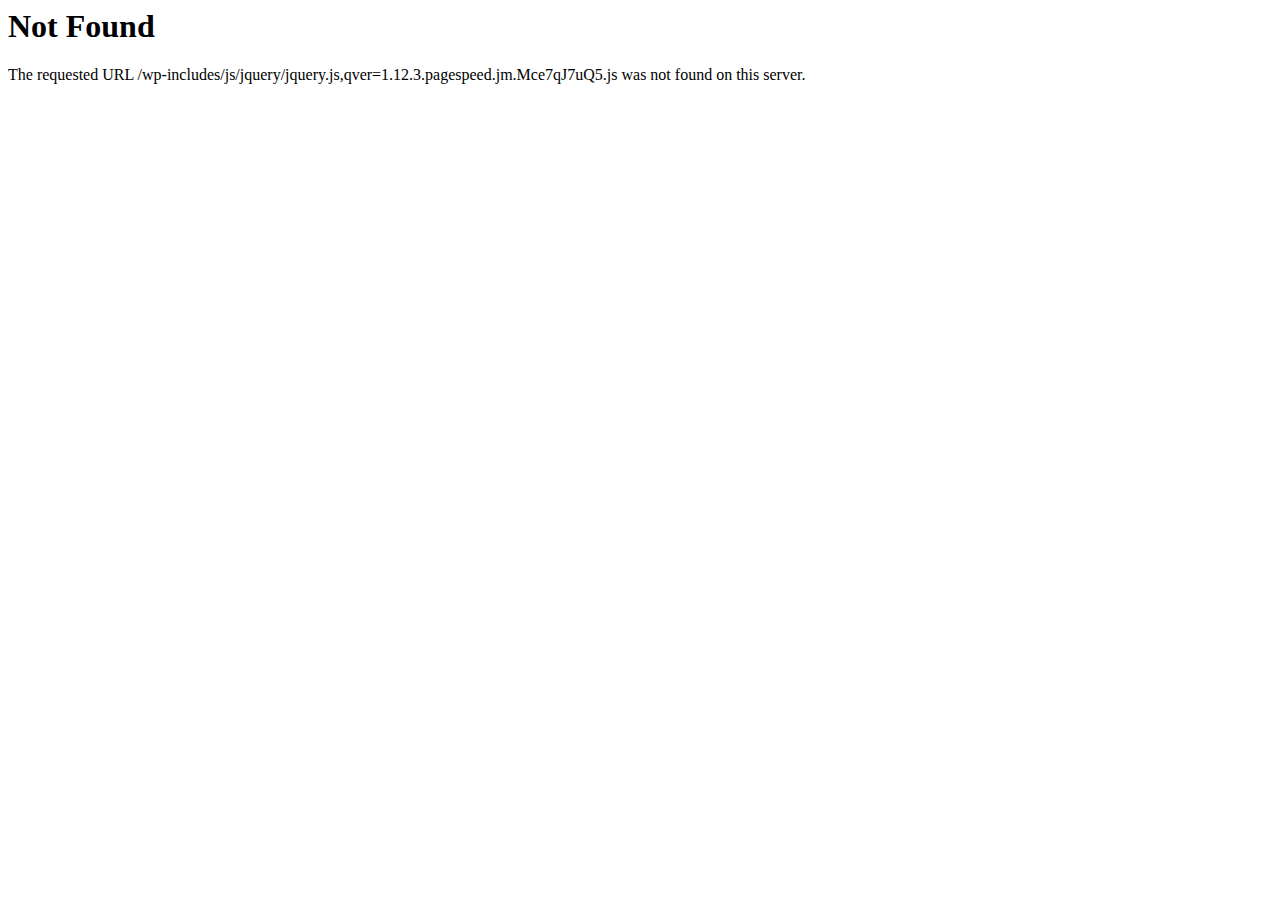
<file: test_files/jquery.html>
<!DOCTYPE HTML PUBLIC "-//IETF//DTD HTML 2.0//EN">
<html><head>
<title>404 Not Found</title>
</head><body>
<h1>Not Found</h1>
<p>The requested URL /wp-includes/js/jquery/jquery.js,qver=1.12.3.pagespeed.jm.Mce7qJ7uQ5.js was not found on this server.</p>
</body></html>
</file>
